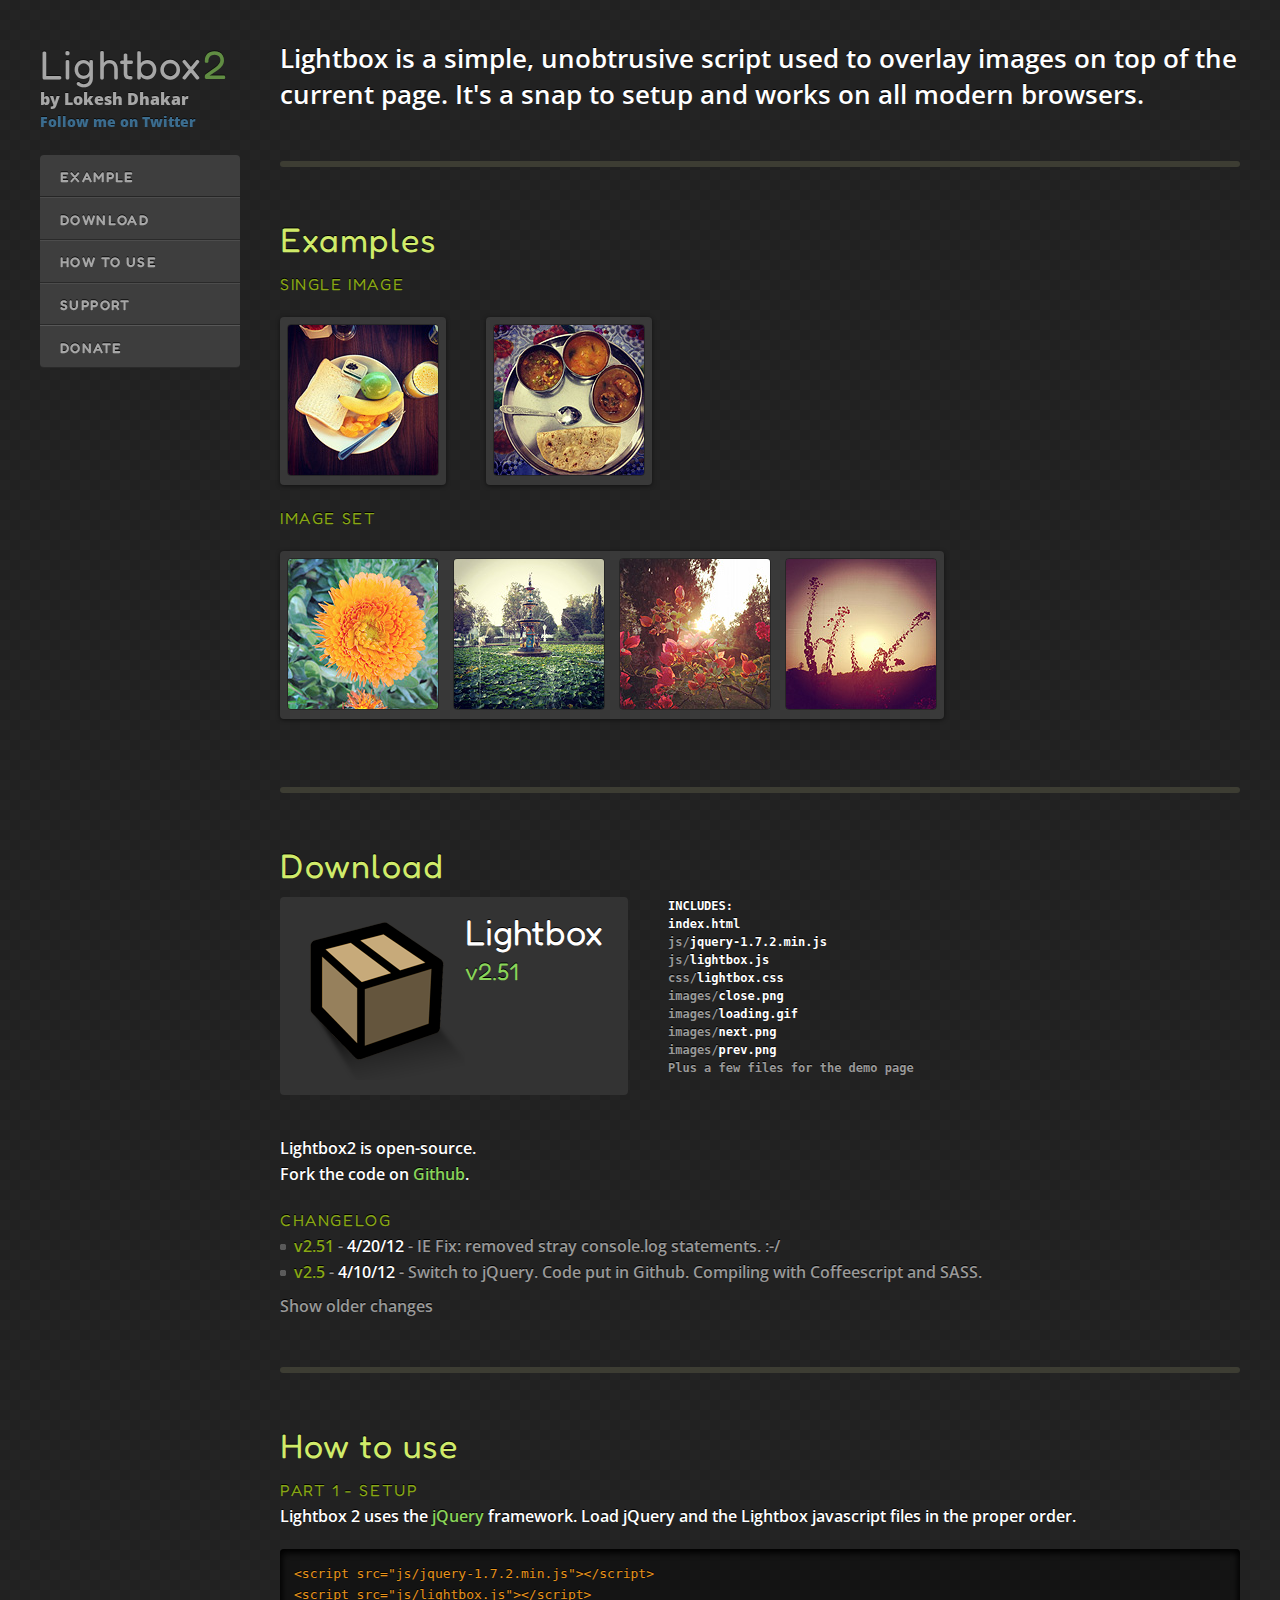
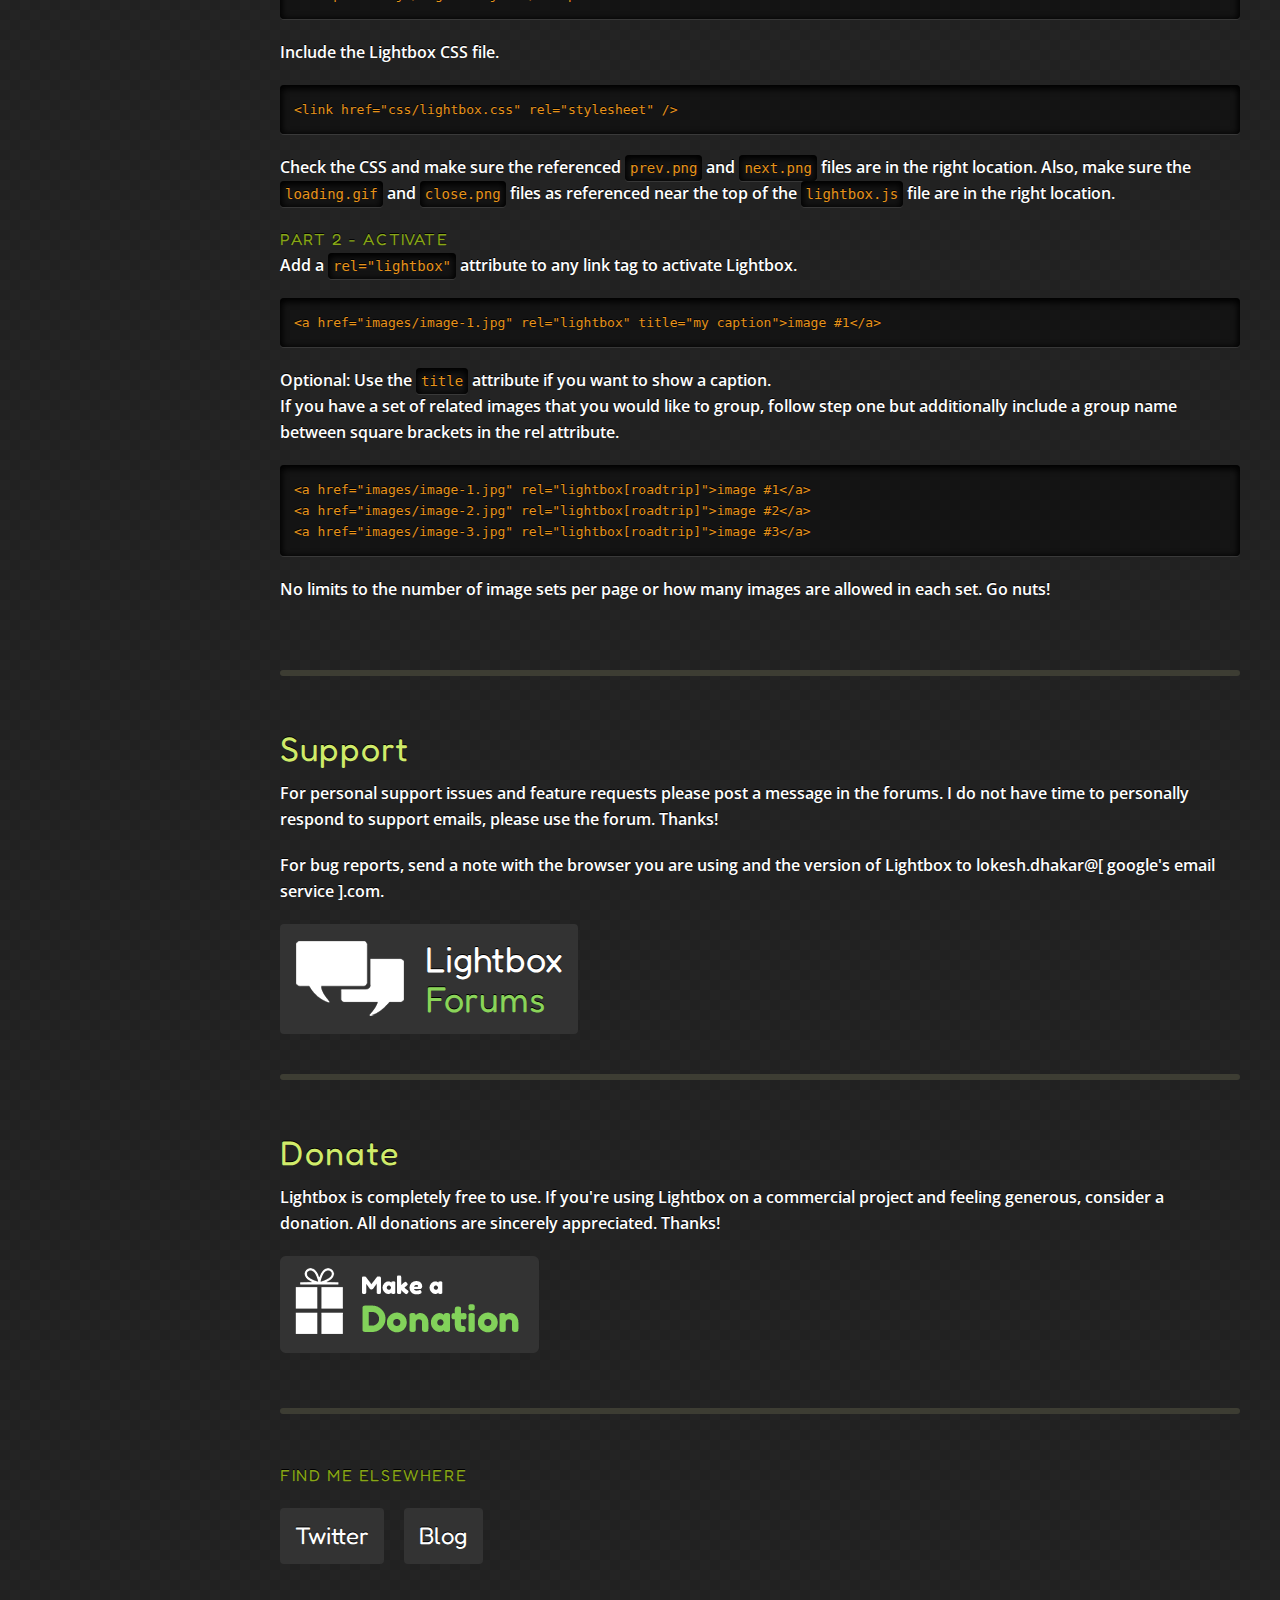
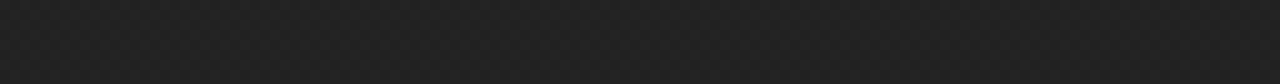
<file: static/lightbox/index.html>
<!doctype html>
<html lang="en-us">
<head>

	<meta charset="utf-8">
	<title>Lightbox 2</title>

	<meta name="description" lang="en" content="Lightbox 2 is a simple, unobtrusive script used to overlay images on the current page. It's a snap to setup and works on all modern browsers." />
  <meta name="author" content="Lokesh Dhakar">

  <meta name="viewport" content="width=device-width">

	<link rel="shortcut icon" type="image/ico" href="images/favicon.gif" />	
	<link rel="stylesheet" href="css/screen.css" type="text/css" media="screen" />
	<link rel="stylesheet" href="css/lightbox.css" type="text/css" media="screen" />

  <link href='http://fonts.googleapis.com/css?family=Fredoka+One|Open+Sans:400,700' rel='stylesheet' type='text/css'>

</head>
<body>

<div id="sidebar">
	<h1 class="logo"><a href="http://www.lokeshdhakar.com/projects/lightbox2/">Lightbox<em>2</em></a></h1>
	<p class="author"><a href="http://www.lokeshdhakar.com">by Lokesh Dhakar</a> <br />
  <span class="twitter"><a href="https://twitter.com/intent/user?screen_name=lokeshdhakar">Follow me on <em>Twitter</em></a></span></p>

	<ul id="nav">
		<li><a href="#example" class="first">Example</a></li>
		<li><a href="#download">Download</a></li>
		<li><a href="#how">How to Use</a></li>
		<li><a href="#support">Support</a></li>
		<li><a href="#donate" class="last">Donate</a></li>
	</ul>
</div>

<div id="content">

<div class="section" id="overview">
	<p class="lead">Lightbox is a <em>simple, unobtrusive</em> script used to overlay images on top of the current page. It's a <em>snap to setup</em> and works on <em>all modern browsers</em>.</p>
</div>

<hr />

<div class="section" id="example">


	<h2>Examples</h2>

	<h3>Single image</h3>
  <div class="imageRow">
  	<div class="single">
  		<a href="images/examples/image-1.jpg" rel="lightbox"><img src="images/examples/thumb-1.jpg" alt="" /></a>
  	</div>
  	<div class="single">
  		<a href="images/examples/image-2.jpg" rel="lightbox" title="Optional caption."><img src="images/examples/thumb-2.jpg" alt="" /></a>
  	</div>
  </div>

	<h3 style="clear: both;">Image set</h3>

  <div class="imageRow">
  	<div class="set">
  	  <div class="single first">
  		  <a href="images/examples/image-3.jpg" rel="lightbox[plants]" title="Click on the right side of the image to move forward."><img src="images/examples/thumb-3.jpg" alt="Plants: image 1 0f 4 thumb" /></a>
  		</div>
      <div class="single">
  		  <a href="images/examples/image-4.jpg" rel="lightbox[plants]" title="Alternately you can press the right arrow key." ><img src="images/examples/thumb-4.jpg" alt="Plants: image 2 0f 4 thumb" /></a>
      </div>
      <div class="single">
  		  <a href="images/examples/image-5.jpg" rel="lightbox[plants]" title="The script preloads the next image in the set as you're viewing."><img src="images/examples/thumb-5.jpg" alt="Plants: image 3 0f 4 thumb" /></a>
      </div>
      <div class="single last">
  		  <a href="images/examples/image-6.jpg" rel="lightbox[plants]" title="Click the X or anywhere outside the image to close"><img src="images/examples/thumb-6.jpg" alt="Plants: image 4 0f 4 thumb" /></a>
      </div>
  	</div>
  </div>
	
</div>

<hr />

<div class="section" id="download">
  <h2>Download</h2>

  <div class="row">
    
  	<a href="releases/lightbox2.51.zip" class="download">
  	  <img src="images/box.png" alt="Box" class="box" />
  	  <div class="file">
  	    Lightbox <div class="version">v2.51</div>
  	  </div>
  	</a>

  	<ul class="filelist">
      <li class="header">Includes:</li>
  	  <li>index.html</li>
      <li><span class="folder">js/</span>jquery-1.7.2.min.js</li>
      <li><span class="folder">js/</span>lightbox.js</li>	
      <li><span class="folder">css/</span>lightbox.css</li>	
      <li><span class="folder">images/</span>close.png</li>	
      <li><span class="folder">images/</span>loading.gif</li>	
      <li><span class="folder">images/</span>next.png</li>	
      <li><span class="folder">images/</span>prev.png</li>
      <li><span class="note">Plus a few files for the demo page</span></li>
    </ul>
  </div>

  <p>Lightbox2 is open-source.<br /> Fork the code on <a href="https://github.com/lokesh/lightbox2">Github</a>.</p>

  
	
	<h3>Changelog</h3>
	<ul class="changelog">
		<li><span class="version">v2.51 </span> - <span class="date">4/20/12</span> - IE Fix: removed stray console.log statements. :-/</li>
		<li><span class="version">v2.5 </span> - <span class="date">4/10/12</span> - Switch to jQuery. Code put in Github. Compiling with Coffeescript and SASS.</li>
		<li class="old"><span class="version">v2.05 </span> - <span class="date">3/18/11</span> - Upgraded Prototype (now works in IE9) and Scriptaculous. Minor bug fixes.</li>
		<li class="old"><span class="version">v2.04 </span> - <span class="date">3/9/08</span>
			<ul>	
				<li>NEW - Upgraded Prototype from v1.4 to v1.6.0.2
				<li>NEW - Moved label text into configuration for easier localization</li>
				<li>UPDATED - Code cleaned up. Respect for the global namespace and native javascript objects.</li>
				<li>FIXED - Caption displays as "null" when viewing an uncaptioned image after viewing a captioned image.</li>
				<li>FIXED - Clicking 'close' button shifts layout as link focus' dotted line appears.</li>
			</ul>
		</li>
		<li class="old"><span class="version">v2.03.3 </span> - <span class="date">5/21/07 </span>- Support for horizontally scrolling pages. Added updateImageList method for ajax'y pages.</li>	
		<li class="old"><span class="version">v2.03.2 </span> - <span class="date">4/30/07</span> - Fixed animated gif support in IE/Opera.</li>
		<li class="old"><span class="version">v2.03.1 </span> - <span class="date">4/18/07</span> - Fixed embed hiding. Overlay opacity var added to config. Image sets w/Imagemaps fix. Clearfix removed.</li>
		<li class="old"><span class="version">v2.03</span> - <span class="date">4/10/07 </span>- Improved keyboard navigation. Animation off toggle. Hides Flash movies under overlay. Imagemap support. Valid CSS.</li>
		<li class="old"><span class="version">v2.02</span> - Fixed layout issues caused by multiline captions. Added keyboard navigation.</li>
		<li class="old"><span class="version">v2.01</span> - Centering in IE6 (any DOCTYPE) fixed. Smoothed out resize transition.</li>
	</ul>
	<a href="#" class="showOlderChanges">Show older changes</a>
</div>

<hr />


<div class="section" id="how">
	<h2>How to use</h2>
	<h3>Part 1 - Setup</h3>
	<ol>
		<li>Lightbox 2 uses the <a href="http://jquery.com/">jQuery</a> framework. Load jQuery and the Lightbox javascript files in the proper order.
<pre><code>&lt;script src=&quot;js/jquery-1.7.2.min.js&quot;&gt;&lt;/script&gt;
&lt;script src=&quot;js/lightbox.js&quot;&gt;&lt;/script&gt;
</code></pre>
		</li>
		<li>Include the Lightbox CSS file.
<pre><code>&lt;link href=&quot;css/lightbox.css&quot; rel=&quot;stylesheet&quot; /&gt;
</code></pre>
		</li>
		<li>Check the CSS and make sure the referenced <code>prev.png</code> and <code>next.png</code> files are in the right location. Also, make sure the <code>loading.gif</code> and <code>close.png</code> files as referenced near the top of the <code>lightbox.js</code> file are in the right location.</li>
	</ol>
	<h3>Part 2 - Activate</h3>
	<ol>
		<li>Add a <code>rel="lightbox"</code> attribute to any link tag to activate Lightbox.
<pre><code>&lt;a href=&quot;images/image-1.jpg&quot; rel=&quot;lightbox&quot; title=&quot;my caption&quot;&gt;image #1&lt;/a&gt;
</code></pre>
		<em>Optional: </em>Use the <code>title</code> attribute if you want to show a caption.		</li>
		<li>If you have a set of related images that you would like to group, follow step one but additionally include a group name between square brackets in the rel attribute. 
<pre><code>&lt;a href=&quot;images/image-1.jpg&quot; rel=&quot;lightbox[roadtrip]&quot;&gt;image #1&lt;/a&gt;
&lt;a href=&quot;images/image-2.jpg&quot; rel=&quot;lightbox[roadtrip]&quot;&gt;image #2&lt;/a&gt;
&lt;a href=&quot;images/image-3.jpg&quot; rel=&quot;lightbox[roadtrip]&quot;&gt;image #3&lt;/a&gt;
</code></pre>
	No limits to the number of image sets per page or how many images are allowed in each set. Go nuts!</li>
	</ol>	
</div>



<hr />

<div class="section" id="support">
	<h2>Support</h2>
	<p>For personal support issues and feature requests please post a message in the forums. I do not have time to personally respond to support emails, please use the forum. Thanks!
	</p>
	<p>For bug reports, send a note with the browser you are using and the version of Lightbox to lokesh.dhakar@[ google's email service ].com.</p>

  	<a href="http://lokeshdhakar.com/forums/" class="forums">
  	  <img src="images/speech-bubbles.png" alt="Speech bubbles" class="speech" />
  	  <div class="link">
  	    Lightbox<br />
  	    <span class="sub">Forums</span>
  	  </div>
  	</a>	

</div>

<hr />


<div class="section" id="donate">
	<h2>Donate</h2>
	<p>Lightbox is completely free to use. If you're using Lightbox on a commercial project and feeling generous, consider a donation. All donations are sincerely appreciated. Thanks!</p>
    
    <form name="_xclick" action="https://www.paypal.com/cgi-bin/webscr" method="post">
		<fieldset>
			<input type="hidden" name="cmd" value="_xclick" />
			<input type="hidden" name="business" value="lokesh.dhakar@gmail.com" />
            <input type="hidden" name="item_name" value="Donation for Lightbox">
			<input type="hidden" name="no_note" value="1" />
			<input type="hidden" name="currency_code" value="USD" />
			<input type="hidden" name="tax" value="0" />
			<input type="hidden" name="bn" value="PP-DonationsBF" />
			<input type="image" src="images/donate.png" name="submit" alt="Make payments with PayPal - it's fast, free and secure!" />
		</fieldset>
	</form>
</div>

<hr />

<div class="section" id="elsewhere">
<h3>Find me elsewhere</h3>

  <div class="row">
    <a href="https://twitter.com/intent/user?screen_name=lokeshdhakar" class="button">Twitter</a>
    <a href="http://lokeshdhakar.com/" class="button">Blog</a>
  </div>
</div>

</div><!-- end #content -->

<script src="js/jquery-1.7.2.min.js"></script>
<script src="js/jquery-ui-1.8.18.custom.min.js"></script>
<script src="js/jquery.smooth-scroll.min.js"></script>
<script src="js/lightbox.js"></script>

<script>
  jQuery(document).ready(function($) {
      $('a').smoothScroll({
        speed: 1000,
        easing: 'easeInOutCubic'
      });

      $('.showOlderChanges').on('click', function(e){
        $('.changelog .old').slideDown('slow');
        $(this).fadeOut();
        e.preventDefault();
      })
  });

  var _gaq = _gaq || [];
  _gaq.push(['_setAccount', 'UA-2196019-1']);
  _gaq.push(['_trackPageview']);

  (function() {
    var ga = document.createElement('script'); ga.type = 'text/javascript'; ga.async = true;
    ga.src = ('https:' == document.location.protocol ? 'https://ssl' : 'http://www') + '.google-analytics.com/ga.js';
    var s = document.getElementsByTagName('script')[0]; s.parentNode.insertBefore(ga, s);
  })();

</script>
</body>
</html>
</file>
<file: static/lightbox/css/screen.css>
/*	Lightbox v2 Project page styles	
 *	Author: Lokesh Dhakar http://www.lokeshdhakar.com
 *	Created: a long time ago (2006 I think)
 *	Table of Contents:
 *		layout
 *		typography
 *    content */
/* line 17, ../../../../.rvm/gems/ruby-1.9.2-p290/gems/compass-0.12.1/frameworks/compass/stylesheets/compass/reset/_utilities.scss */
html, body, div, span, applet, object, iframe,
h1, h2, h3, h4, h5, h6, p, blockquote, pre,
a, abbr, acronym, address, big, cite, code,
del, dfn, em, img, ins, kbd, q, s, samp,
small, strike, strong, sub, sup, tt, var,
b, u, i, center,
dl, dt, dd, ol, ul, li,
fieldset, form, label, legend,
table, caption, tbody, tfoot, thead, tr, th, td,
article, aside, canvas, details, embed,
figure, figcaption, footer, header, hgroup,
menu, nav, output, ruby, section, summary,
time, mark, audio, video {
  margin: 0;
  padding: 0;
  border: 0;
  font-size: 100%;
  font: inherit;
  vertical-align: baseline;
}

/* line 20, ../../../../.rvm/gems/ruby-1.9.2-p290/gems/compass-0.12.1/frameworks/compass/stylesheets/compass/reset/_utilities.scss */
body {
  line-height: 1;
}

/* line 22, ../../../../.rvm/gems/ruby-1.9.2-p290/gems/compass-0.12.1/frameworks/compass/stylesheets/compass/reset/_utilities.scss */
ol, ul {
  list-style: none;
}

/* line 24, ../../../../.rvm/gems/ruby-1.9.2-p290/gems/compass-0.12.1/frameworks/compass/stylesheets/compass/reset/_utilities.scss */
table {
  border-collapse: collapse;
  border-spacing: 0;
}

/* line 26, ../../../../.rvm/gems/ruby-1.9.2-p290/gems/compass-0.12.1/frameworks/compass/stylesheets/compass/reset/_utilities.scss */
caption, th, td {
  text-align: left;
  font-weight: normal;
  vertical-align: middle;
}

/* line 28, ../../../../.rvm/gems/ruby-1.9.2-p290/gems/compass-0.12.1/frameworks/compass/stylesheets/compass/reset/_utilities.scss */
q, blockquote {
  quotes: none;
}
/* line 101, ../../../../.rvm/gems/ruby-1.9.2-p290/gems/compass-0.12.1/frameworks/compass/stylesheets/compass/reset/_utilities.scss */
q:before, q:after, blockquote:before, blockquote:after {
  content: "";
  content: none;
}

/* line 30, ../../../../.rvm/gems/ruby-1.9.2-p290/gems/compass-0.12.1/frameworks/compass/stylesheets/compass/reset/_utilities.scss */
a img {
  border: none;
}

/* line 114, ../../../../.rvm/gems/ruby-1.9.2-p290/gems/compass-0.12.1/frameworks/compass/stylesheets/compass/reset/_utilities.scss */
article, aside, details, figcaption, figure, footer, header, hgroup, menu, nav, section, summary {
  display: block;
}

/* layout
 *----------------------------------------------- */
/* line 18, ../sass/screen.sass */
#sidebar {
  position: fixed;
  top: 40px;
  left: 40px;
  width: 200px;
}

/* line 24, ../sass/screen.sass */
#content {
  margin: 0 40px 40px 280px;
}

/* line 27, ../sass/screen.sass */
.row {
  *zoom: 1;
}
/* line 38, ../../../../.rvm/gems/ruby-1.9.2-p290/gems/compass-0.12.1/frameworks/compass/stylesheets/compass/utilities/general/_clearfix.scss */
.row:after {
  content: "";
  display: table;
  clear: both;
}

/* Typography
 *----------------------------------------------- */
/* line 33, ../sass/screen.sass */
body {
  background: #222222 url(../images/bg-checker.png);
}

/* line 36, ../sass/screen.sass */
body, input, textarea {
  color: white;
  text-shadow: 0 -1px 0 black;
  font-size: 16px;
  line-height: 1.625em;
  font-family: "Open Sans", "lucida grande", tahoma, sans-serif;
  font-weight: 600;
  -webkit-font-smoothing: antialiased;
}

/* line 45, ../sass/screen.sass */
#lightbox {
  text-shadow: none;
}

/* line 48, ../sass/screen.sass */
h1, h2, h3, h4, h5, h6 {
  font-family: "Fredoka One", "lucida grande", tahoma, sans-serif;
  font-weight: 400;
  letter-spacing: 0.03em;
  line-height: 1.625em;
  margin: 0;
  color: #d0eb6a;
}

/* line 56, ../sass/screen.sass */
h1 {
  font-size: 40px;
  line-height: 1.2em;
}

/* line 60, ../sass/screen.sass */
h2 {
  font-size: 34px;
  line-height: 1.45em;
  margin-bottom: 0.2em;
}

/* line 65, ../sass/screen.sass */
h3 {
  font-size: 16px;
  text-transform: uppercase;
  letter-spacing: 0.1em;
  color: #88a616;
}

/* line 71, ../sass/screen.sass */
h4 {
  font-size: 16px;
}

/* Text elements */
/* line 77, ../sass/screen.sass */
p {
  margin: 0 0 1.25em 0;
  line-height: 1.625em;
}

/* line 81, ../sass/screen.sass */
ul, ol {
  margin: 0 0 1.25em 0;
}

/* line 84, ../sass/screen.sass */
dt {
  font-weight: bold;
}

/* line 87, ../sass/screen.sass */
dd {
  margin-bottom: 1.625em;
}

/* line 90, ../sass/screen.sass */
strong {
  font-weight: bold;
}

/* line 93, ../sass/screen.sass */
i {
  font-style: italic;
}

/* line 96, ../sass/screen.sass */
pre {
  background: rgba(0, 0, 0, 0.4);
  color: #e7931a;
  font: 14px Monaco, Consolas, "Andale Mono", "DejaVu Sans Mono", monospace;
  line-height: 1.5;
  margin: 20px 0 20px 0;
  overflow: auto;
  padding: 1em;
  -webkit-border-radius: 4px;
  -moz-border-radius: 4px;
  -ms-border-radius: 4px;
  -o-border-radius: 4px;
  border-radius: 4px;
  -webkit-box-shadow: 0 1px 0 0 rgba(255, 255, 255, 0.1), inset 0 2px 6px 2px black;
  -moz-box-shadow: 0 1px 0 0 rgba(255, 255, 255, 0.1), inset 0 2px 6px 2px black;
  box-shadow: 0 1px 0 0 rgba(255, 255, 255, 0.1), inset 0 2px 6px 2px black;
}

/* line 107, ../sass/screen.sass */
code, kbd {
  font: 14px Monaco, Consolas, "Andale Mono", "DejaVu Sans Mono", monospace;
  background: rgba(0, 0, 0, 0.4);
  -webkit-box-shadow: 0 1px 0 0 rgba(255, 255, 255, 0.1), inset 0 2px 6px 2px black;
  -moz-box-shadow: 0 1px 0 0 rgba(255, 255, 255, 0.1), inset 0 2px 6px 2px black;
  box-shadow: 0 1px 0 0 rgba(255, 255, 255, 0.1), inset 0 2px 6px 2px black;
  padding: 5px;
  -webkit-border-radius: 4px;
  -moz-border-radius: 4px;
  -ms-border-radius: 4px;
  -o-border-radius: 4px;
  border-radius: 4px;
  color: #e7931a;
}

/* line 115, ../sass/screen.sass */
pre code {
  font-size: 13px;
  background: transparent;
  -webkit-box-shadow: none;
  -moz-box-shadow: none;
  box-shadow: none;
  padding: 0;
}

/* Links */
/* line 122, ../sass/screen.sass */
a {
  color: #8ad459;
  text-decoration: none;
}
/* line 125, ../sass/screen.sass */
a:hover {
  color: #589e29;
}

/* line 128, ../sass/screen.sass */
::-moz-selection,
::selection {
  background: #e7931a;
  color: white;
}

/* sidebar
 *----------------------------------------------- */
/* line 137, ../sass/screen.sass */
#sidebar {
  filter: progid:DXImageTransform.Microsoft.Alpha(Opacity=60);
  opacity: 0.6;
  -webkit-transition: opacity 0.2s;
  -moz-transition: opacity 0.2s;
  -ms-transition: opacity 0.2s;
  -o-transition: opacity 0.2s;
  transition: opacity 0.2s;
}
/* line 140, ../sass/screen.sass */
#sidebar:hover {
  filter: progid:DXImageTransform.Microsoft.Alpha(Opacity=100);
  opacity: 1;
}
/* line 142, ../sass/screen.sass */
#sidebar a {
  color: white;
}
/* line 144, ../sass/screen.sass */
#sidebar .logo {
  -webkit-transition: all 0.2s ease-out;
  -moz-transition: all 0.2s ease-out;
  -ms-transition: all 0.2s ease-out;
  -o-transition: all 0.2s ease-out;
  transition: all 0.2s ease-out;
}
/* line 146, ../sass/screen.sass */
#sidebar .logo em {
  color: #8ad459;
}
/* line 148, ../sass/screen.sass */
#sidebar .logo:hover {
  text-shadow: 0 0 20px #d0eb6a, 0 0 50px #d0eb6a;
}
/* line 150, ../sass/screen.sass */
#sidebar .author {
  font-weight: 800;
  line-height: 1.4em;
}
/* line 154, ../sass/screen.sass */
#sidebar .author a:hover {
  text-shadow: 0 0 10px white;
}
/* line 156, ../sass/screen.sass */
#sidebar .author .twitter {
  font-size: 14px;
}
/* line 158, ../sass/screen.sass */
#sidebar .author .twitter a {
  color: #4d9ed8;
}
/* line 160, ../sass/screen.sass */
#sidebar .author .twitter em {
  color: #4d9ed8;
}

/* line 163, ../sass/screen.sass */
#nav {
  list-style: none;
  margin: 1.5em 0 1em 0;
  font-size: 14px;
  text-transform: uppercase;
  letter-spacing: 0.1em;
  font-family: "Fredoka One", "lucida grande", tahoma, sans-serif;
}
/* line 170, ../sass/screen.sass */
#nav li {
  padding: 0;
  margin: 0;
}
/* line 173, ../sass/screen.sass */
#nav a {
  display: block;
  height: 2em;
  padding: 0.6em 0.2em 0.3em 20px;
  background: #505050;
  border-top: 1px solid rgba(255, 255, 255, 0.15);
  border-bottom: 1px solid rgba(0, 0, 0, 0.4);
  -webkit-transition: all 0.2s ease-out;
  -moz-transition: all 0.2s ease-out;
  -ms-transition: all 0.2s ease-out;
  -o-transition: all 0.2s ease-out;
  transition: all 0.2s ease-out;
}
/* line 181, ../sass/screen.sass */
#nav a:hover {
  text-shadow: 0 1px 0 rgba(0, 0, 0, 0.6);
  background-color: #88a616;
}
/* line 184, ../sass/screen.sass */
#nav a.first {
  border-bottom-color: rgba(0, 0, 0, 0.5);
  -moz-border-radius-topleft: 4px;
  -webkit-border-top-left-radius: 4px;
  -ms-border-top-left-radius: 4px;
  -o-border-top-left-radius: 4px;
  border-top-left-radius: 4px;
  -moz-border-radius-topright: 4px;
  -webkit-border-top-right-radius: 4px;
  -ms-border-top-right-radius: 4px;
  -o-border-top-right-radius: 4px;
  border-top-right-radius: 4px;
  border-top-color: transparent;
}
/* line 188, ../sass/screen.sass */
#nav a.last {
  border-top-color: rgba(255, 255, 255, 0.25);
  -moz-border-radius-bottomleft: 4px;
  -webkit-border-bottom-left-radius: 4px;
  -ms-border-bottom-left-radius: 4px;
  -o-border-bottom-left-radius: 4px;
  border-bottom-left-radius: 4px;
  -moz-border-radius-bottomright: 4px;
  -webkit-border-bottom-right-radius: 4px;
  -ms-border-bottom-right-radius: 4px;
  -o-border-bottom-right-radius: 4px;
  border-bottom-right-radius: 4px;
}

/* content
 *----------------------------------------------- */
/* line 196, ../sass/screen.sass */
.download {
  float: left;
  margin: 0 40px 40px 0;
  padding: 10px 20px 10px 10px;
  background-color: #333333;
  border: 5px solid #333333;
  -webkit-border-radius: 4px;
  -moz-border-radius: 4px;
  -ms-border-radius: 4px;
  -o-border-radius: 4px;
  border-radius: 4px;
  -webkit-transition: all 0.2s ease-out;
  -moz-transition: all 0.2s ease-out;
  -ms-transition: all 0.2s ease-out;
  -o-transition: all 0.2s ease-out;
  transition: all 0.2s ease-out;
}
/* line 204, ../sass/screen.sass */
.download:hover {
  border-color: #8ad459;
  background-color: #444444;
}
/* line 207, ../sass/screen.sass */
.download .box {
  float: left;
}
/* line 209, ../sass/screen.sass */
.download .file {
  float: left;
  font-size: 36px;
  font-family: "Fredoka One", "lucida grande", tahoma, sans-serif;
  font-weight: 400;
  color: white;
  line-height: 1.1em;
}
/* line 216, ../sass/screen.sass */
.download .file .version {
  font-size: 24px;
  color: #8ad459;
}

/* line 221, ../sass/screen.sass */
.filelist {
  float: left;
  font-size: 12px;
  font-family: Monaco, Consolas, "Andale Mono", "DejaVu Sans Mono", monospace;
  line-height: 1.5em;
}
/* line 226, ../sass/screen.sass */
.filelist .header {
  text-transform: uppercase;
  font-weight: bold;
}
/* line 229, ../sass/screen.sass */
.filelist .folder {
  color: #999999;
}
/* line 231, ../sass/screen.sass */
.filelist .note {
  color: #999999;
}

/* line 235, ../sass/screen.sass */
.changelog {
  margin-bottom: 0.5em;
}
/* line 237, ../sass/screen.sass */
.changelog li {
  list-style: none;
  padding: 0 0 0 14px;
  background: url(../images/bullet.gif) no-repeat 0 11px;
  color: #999999;
}
/* line 242, ../sass/screen.sass */
.changelog li .version {
  color: #88a616;
}
/* line 244, ../sass/screen.sass */
.changelog li .date {
  color: white;
}
/* line 246, ../sass/screen.sass */
.changelog .old {
  display: none;
}

/* line 249, ../sass/screen.sass */
.showOlderChanges {
  color: #999999;
}

/* line 253, ../sass/screen.sass */
.forums {
  float: left;
  margin: 0 40px 40px 0;
  padding: 10px;
  background-color: #333333;
  border: 5px solid #333333;
  -webkit-border-radius: 4px;
  -moz-border-radius: 4px;
  -ms-border-radius: 4px;
  -o-border-radius: 4px;
  border-radius: 4px;
  -webkit-transition: all 0.2s ease-out;
  -moz-transition: all 0.2s ease-out;
  -ms-transition: all 0.2s ease-out;
  -o-transition: all 0.2s ease-out;
  transition: all 0.2s ease-out;
}
/* line 261, ../sass/screen.sass */
.forums:hover {
  border-color: #8ad459;
  background-color: #444444;
}
/* line 264, ../sass/screen.sass */
.forums .speech {
  float: left;
  margin-right: 20px;
}
/* line 267, ../sass/screen.sass */
.forums .link {
  float: left;
  font-size: 36px;
  font-family: "Fredoka One", "lucida grande", tahoma, sans-serif;
  font-weight: 400;
  color: white;
  line-height: 1.1em;
}
/* line 274, ../sass/screen.sass */
.forums .link .sub {
  color: #8ad459;
}

/* line 278, ../sass/screen.sass */
#elsewhere .button {
  font-family: "Fredoka One", "lucida grande", tahoma, sans-serif;
  font-weight: normal;
  font-size: 24px;
  display: block;
  float: left;
  margin: 20px 20px 40px 0;
  padding: 10px 10px 10px 10px;
  background-color: #333333;
  border: 5px solid #333333;
  -webkit-border-radius: 4px;
  -moz-border-radius: 4px;
  -ms-border-radius: 4px;
  -o-border-radius: 4px;
  border-radius: 4px;
  -webkit-transition: all 0.2s ease-out;
  -moz-transition: all 0.2s ease-out;
  -ms-transition: all 0.2s ease-out;
  -o-transition: all 0.2s ease-out;
  transition: all 0.2s ease-out;
  color: white;
}
/* line 291, ../sass/screen.sass */
#elsewhere .button:hover {
  background-color: #444444;
  border-color: #8ad459;
}

/* misc
 *----------------------------------------------- */
/* line 298, ../sass/screen.sass */
p.lead {
  font-size: 26px;
  font-weight: 600;
  line-height: 1.4em;
  margin-bottom: 0;
}

/* line 305, ../sass/screen.sass */
hr {
  height: 6px;
  background: #3d3d33;
  border: none;
  -webkit-border-radius: 4px;
  -moz-border-radius: 4px;
  -ms-border-radius: 4px;
  -o-border-radius: 4px;
  border-radius: 4px;
  clear: both;
}

/* line 312, ../sass/screen.sass */
.section {
  padding: 40px 0;
}
/* line 314, ../sass/screen.sass */
.section:first-child {
  border-top: none;
}

/* line 317, ../sass/screen.sass */
.imageRow {
  *zoom: 1;
  margin: 20px 0;
}
/* line 38, ../../../../.rvm/gems/ruby-1.9.2-p290/gems/compass-0.12.1/frameworks/compass/stylesheets/compass/utilities/general/_clearfix.scss */
.imageRow:after {
  content: "";
  display: table;
  clear: both;
}
/* line 320, ../sass/screen.sass */
.imageRow .single {
  float: left;
}
/* line 322, ../sass/screen.sass */
.imageRow .single a {
  float: left;
  display: block;
  background: rgba(255, 255, 255, 0.1);
  padding: 7px;
  line-height: 1em;
  -webkit-border-radius: 4px;
  -moz-border-radius: 4px;
  -ms-border-radius: 4px;
  -o-border-radius: 4px;
  border-radius: 4px;
  -webkit-box-shadow: 0 1px 4px 0 rgba(0, 0, 0, 0.5);
  -moz-box-shadow: 0 1px 4px 0 rgba(0, 0, 0, 0.5);
  box-shadow: 0 1px 4px 0 rgba(0, 0, 0, 0.5);
  margin-right: 40px;
  -webkit-transition: all 0.2s ease-out;
  -moz-transition: all 0.2s ease-out;
  -ms-transition: all 0.2s ease-out;
  -o-transition: all 0.2s ease-out;
  transition: all 0.2s ease-out;
}
/* line 332, ../sass/screen.sass */
.imageRow .single a img {
  -webkit-border-radius: 4px;
  -moz-border-radius: 4px;
  -ms-border-radius: 4px;
  -o-border-radius: 4px;
  border-radius: 4px;
  border: 1px solid rgba(0, 0, 0, 0.3);
}
/* line 335, ../sass/screen.sass */
.imageRow .single a:hover {
  background-color: #8ad459;
}
/* line 337, ../sass/screen.sass */
.imageRow .set {
  float: left;
  background: rgba(255, 255, 255, 0.1);
  -webkit-border-radius: 4px;
  -moz-border-radius: 4px;
  -ms-border-radius: 4px;
  -o-border-radius: 4px;
  border-radius: 4px;
  -webkit-box-shadow: 0 1px 4px 0 rgba(0, 0, 0, 0.5);
  -moz-box-shadow: 0 1px 4px 0 rgba(0, 0, 0, 0.5);
  box-shadow: 0 1px 4px 0 rgba(0, 0, 0, 0.5);
  -webkit-transition: all 0.2s ease-out;
  -moz-transition: all 0.2s ease-out;
  -ms-transition: all 0.2s ease-out;
  -o-transition: all 0.2s ease-out;
  transition: all 0.2s ease-out;
}
/* line 343, ../sass/screen.sass */
.imageRow .set:hover {
  background: rgba(255, 255, 255, 0.2);
}
/* line 346, ../sass/screen.sass */
.imageRow .set .single a {
  background: none;
  -webkit-border-radius: 0;
  -moz-border-radius: 0;
  -ms-border-radius: 0;
  -o-border-radius: 0;
  border-radius: 0;
  -webkit-box-shadow: none;
  -moz-box-shadow: none;
  box-shadow: none;
  margin-right: 0;
}
/* line 351, ../sass/screen.sass */
.imageRow .set .single a:hover {
  background-color: #8ad459;
  -webkit-box-shadow: 0 -1px 0 0 rgba(255, 255, 255, 0.2), 0 1px 4px 0 rgba(0, 0, 0, 0.5);
  -moz-box-shadow: 0 -1px 0 0 rgba(255, 255, 255, 0.2), 0 1px 4px 0 rgba(0, 0, 0, 0.5);
  box-shadow: 0 -1px 0 0 rgba(255, 255, 255, 0.2), 0 1px 4px 0 rgba(0, 0, 0, 0.5);
}
/* line 355, ../sass/screen.sass */
.imageRow .set .single.first a {
  -moz-border-radius-topleft: 4px;
  -webkit-border-top-left-radius: 4px;
  -ms-border-top-left-radius: 4px;
  -o-border-top-left-radius: 4px;
  border-top-left-radius: 4px;
  -moz-border-radius-bottomleft: 4px;
  -webkit-border-bottom-left-radius: 4px;
  -ms-border-bottom-left-radius: 4px;
  -o-border-bottom-left-radius: 4px;
  border-bottom-left-radius: 4px;
}
/* line 358, ../sass/screen.sass */
.imageRow .set .single.last a {
  -moz-border-radius-topright: 4px;
  -webkit-border-top-right-radius: 4px;
  -ms-border-top-right-radius: 4px;
  -o-border-top-right-radius: 4px;
  border-top-right-radius: 4px;
  -moz-border-radius-bottomright: 4px;
  -webkit-border-bottom-right-radius: 4px;
  -ms-border-bottom-right-radius: 4px;
  -o-border-bottom-right-radius: 4px;
  border-bottom-right-radius: 4px;
}

@media only screen and (max-width: 1000px) {
  /* line 364, ../sass/screen.sass */
  body, input, textarea {
    font-size: 14px;
  }

  /* line 367, ../sass/screen.sass */
  body {
    padding-top: 20px;
  }

  /* line 370, ../sass/screen.sass */
  .section {
    padding: 20px 0;
  }

  /* line 373, ../sass/screen.sass */
  p.lead {
    font-size: 20px;
  }

  /* line 376, ../sass/screen.sass */
  h1 {
    font-size: 30px;
  }

  /* line 379, ../sass/screen.sass */
  h2 {
    font-size: 24px;
  }

  /* line 382, ../sass/screen.sass */
  h3 {
    font-size: 16px;
  }

  /* line 385, ../sass/screen.sass */
  code, kbd {
    font-size: 13px;
  }

  /* line 388, ../sass/screen.sass */
  pre code {
    font-size: 12px;
  }

  /* line 391, ../sass/screen.sass */
  pre {
    padding: 0.75em;
  }

  /* line 394, ../sass/screen.sass */
  #sidebar {
    width: 160px;
    left: 20px;
  }

  /* line 398, ../sass/screen.sass */
  #content {
    margin-left: 200px;
  }
}
@media only screen and (max-width: 700px) {
  /* line 403, ../sass/screen.sass */
  body, input, textarea {
    font-size: 12px;
    padding-top: 0;
  }

  /* line 407, ../sass/screen.sass */
  p.lead {
    font-size: 16px;
  }

  /* line 410, ../sass/screen.sass */
  code, kbd {
    font-size: 12px;
  }

  /* line 413, ../sass/screen.sass */
  pre code {
    font-size: 11px;
  }

  /* line 416, ../sass/screen.sass */
  pre {
    padding: 0.5em;
  }

  /* line 420, ../sass/screen.sass */
  #sidebar {
    filter: progid:DXImageTransform.Microsoft.Alpha(Opacity=100);
    opacity: 1;
    position: static;
    text-align: center;
    width: auto;
    margin: 20px 20px 0 20px;
    border-bottom: 6px solid #3d3d33;
  }
  /* line 427, ../sass/screen.sass */
  #sidebar h1 {
    font-size: 24px;
  }
  /* line 429, ../sass/screen.sass */
  #sidebar .twitter {
    font-size: 14px;
  }
  /* line 431, ../sass/screen.sass */
  #sidebar #nav {
    font-size: 12px;
  }
  /* line 433, ../sass/screen.sass */
  #sidebar #nav li {
    display: inline-block;
  }
  /* line 435, ../sass/screen.sass */
  #sidebar #nav li a {
    padding: 10px;
    height: auto;
    margin: 0 5px 10px 5px;
    -webkit-border-radius: 6px;
    -moz-border-radius: 6px;
    -ms-border-radius: 6px;
    -o-border-radius: 6px;
    border-radius: 6px;
  }

  /* line 441, ../sass/screen.sass */
  h2 {
    font-size: 18px;
  }

  /* line 444, ../sass/screen.sass */
  h3 {
    font-size: 14px;
  }

  /* line 447, ../sass/screen.sass */
  #content {
    margin: 10px 20px 20px 20px;
  }

  /* line 450, ../sass/screen.sass */
  .download {
    text-align: center;
    width: 95%;
    margin-right: 0;
    padding-right: 0;
    padding-left: 0;
  }
  /* line 456, ../sass/screen.sass */
  .download .box, .download .file {
    float: none;
  }

  /* line 459, ../sass/screen.sass */
  .forums {
    text-align: center;
    width: 95%;
    margin-right: 0;
    padding-right: 0;
    padding-left: 0;
  }
  /* line 465, ../sass/screen.sass */
  .forums .speech, .forums .link {
    float: none;
  }
}
</file>
